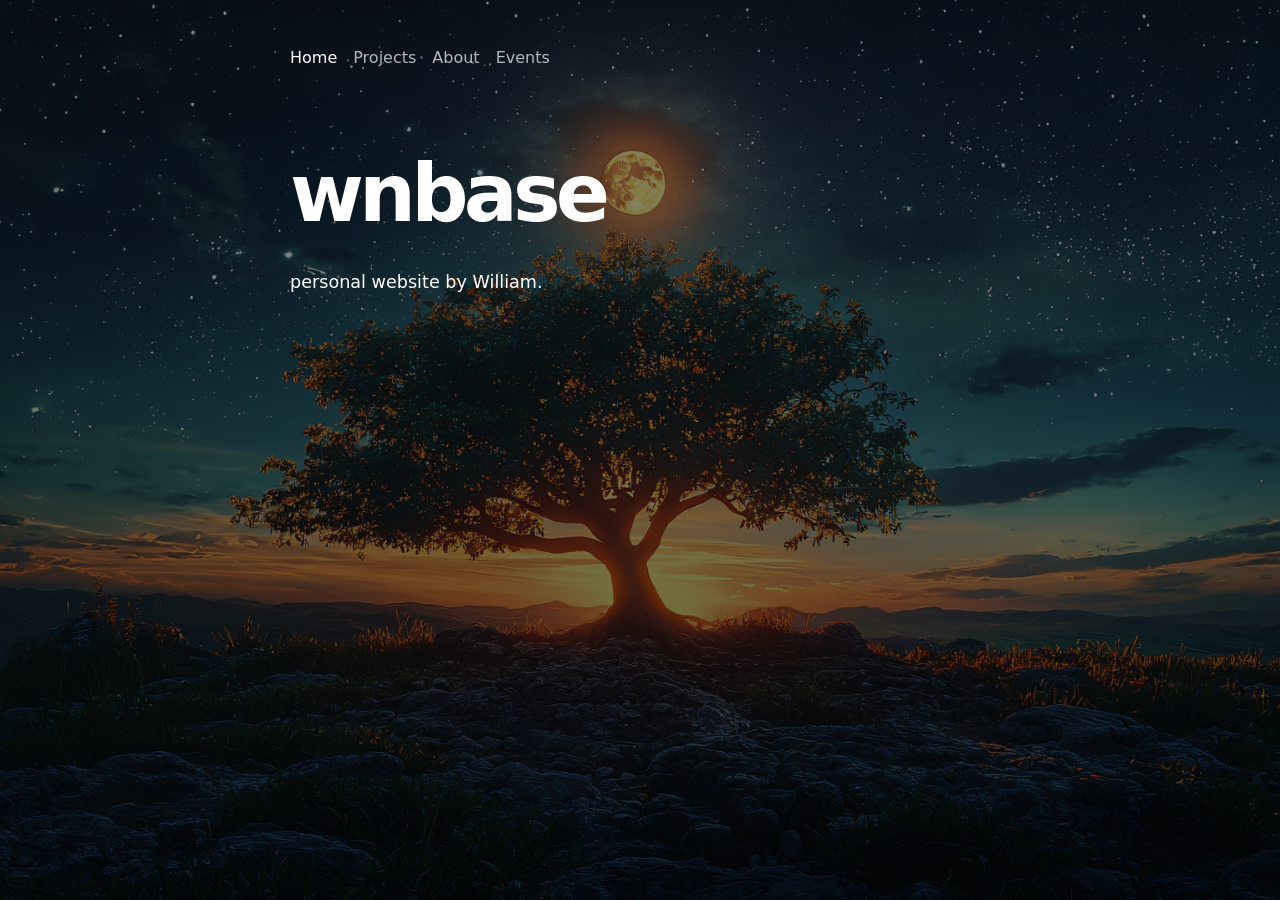
<file: index.html>
<!DOCTYPE html>
<html lang="en">
<head>
  <meta charset="UTF-8">
  <meta name="viewport" content="width=device-width, initial-scale=1.0">
  <title>wnbase</title>
  <link rel="preload" as="image" href="/background.webp" fetchpriority="high">
  <link rel="stylesheet" href="style.css">
  <link rel="icon" href="favicon.png" type="image/png">
</head>
<body>
  <main>
    <nav>
      <a class="active" href="/">Home</a>
      <a href="/projects/">Projects</a>
      <a href="/about/">About</a>
      <a href="/events/">Events</a>
    </nav>

    <h1>wnbase</h1>
    <p>personal website by William.</p>
    <p id="easter-egg" class="easter-egg" hidden>1 one</p>
  </main>
  <script>
    if (sessionStorage.getItem("wnbase-secret") === "found") {
      document.getElementById("easter-egg").hidden = false;
      sessionStorage.removeItem("wnbase-secret");
    }
  </script>
</body>
</html>
</file>
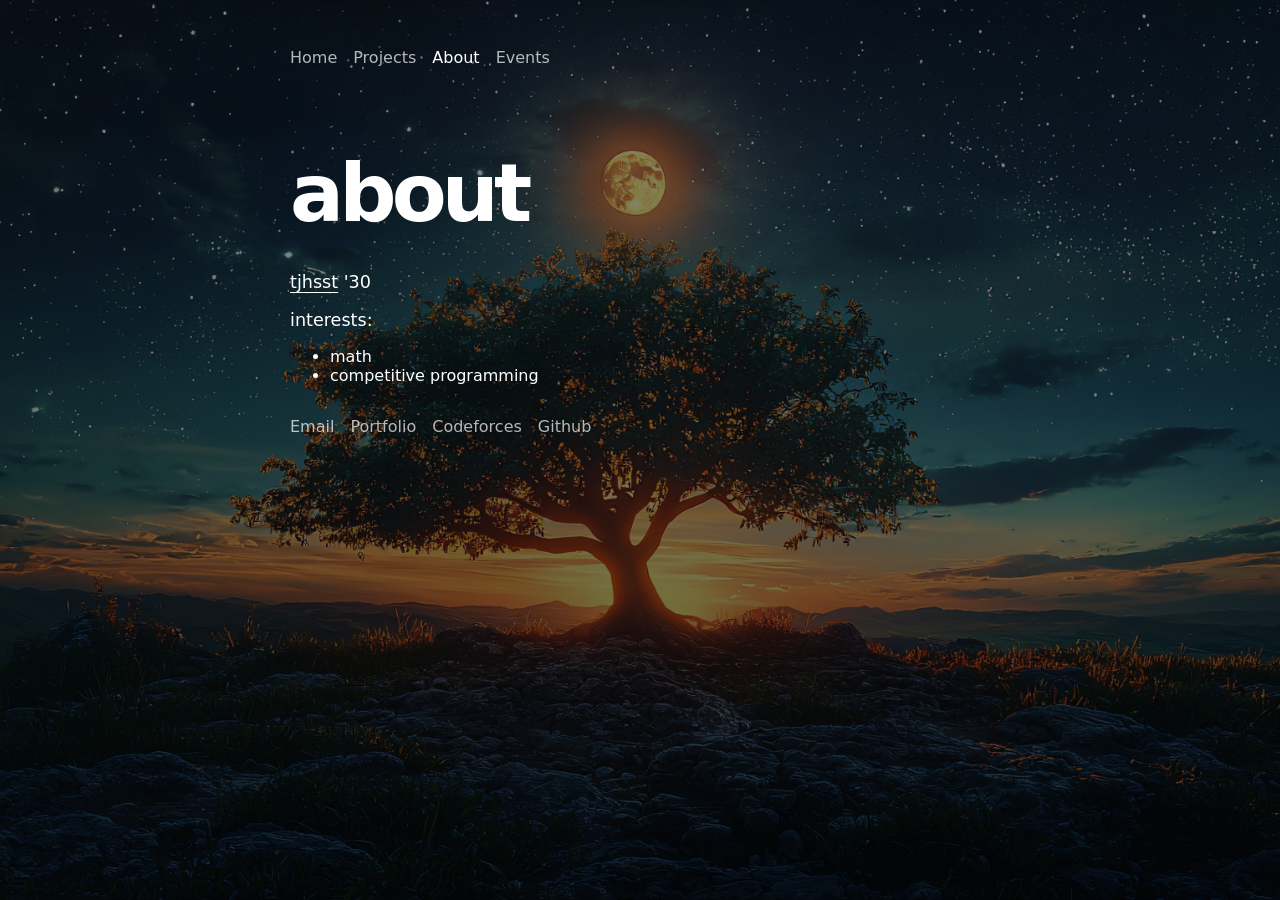
<file: about/index.html>
<!DOCTYPE html>
<html lang="en">
<head>
  <meta charset="UTF-8">
  <meta name="viewport" content="width=device-width, initial-scale=1.0">
  <title>wnbase - about</title>
  <link rel="preload" as="image" href="/background.webp" fetchpriority="high">
  <link rel="stylesheet" href="/style.css">
  <link rel="icon" href="/favicon.png" type="image/png">
</head>
<body>
  <main>
    <nav>
      <a href="/">Home</a>
      <a href="/projects/">Projects</a>
      <a class="active" href="/about/">About</a>
      <a href="/events/">Events</a>
    </nav>
    <h1>about</h1>
    <p><a class="school-link" href="https://tjhsst.fcps.edu/">tjhsst</a> '30</p>
    <p>interests:</p>
    <ul>
      <li>math</li>
      <li>competitive programming</li>
    </ul>

    <div class="social-links">
      <a href="mailto:william@wnbase.com">Email</a>
      <a href="https://wnbase.com/">Portfolio</a>
      <a href="https://codeforces.com/profile/rakazen">Codeforces</a>
      <a href="https://github.com/rakazenmun">Github</a>
    </div>
  </main>
</body>
</html>
</file>
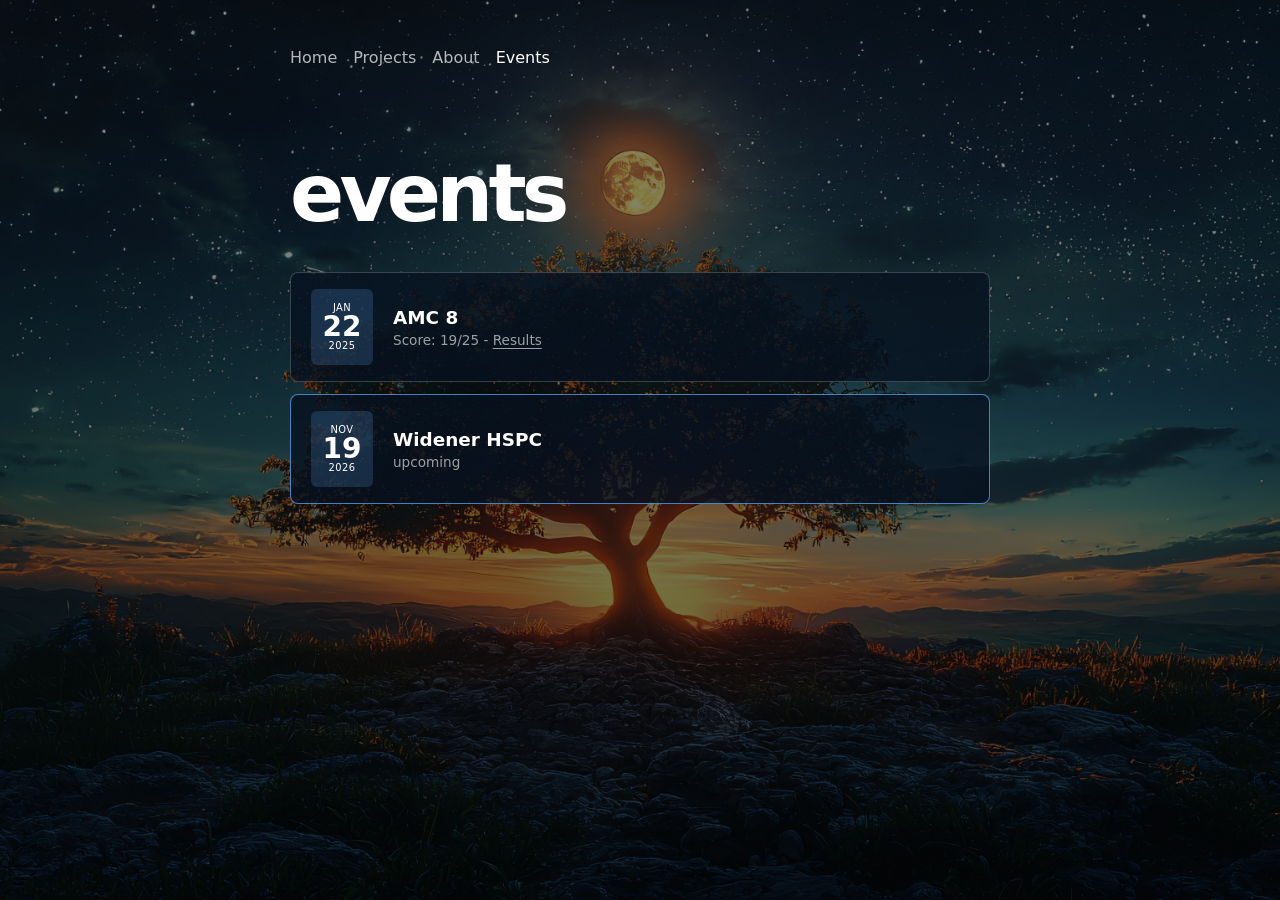
<file: events/index.html>
<!DOCTYPE html>
<html lang="en">
<head>
  <meta charset="UTF-8">
  <meta name="viewport" content="width=device-width, initial-scale=1.0">
  <title>wnbase - events</title>
  <link rel="preload" as="image" href="/background.webp" fetchpriority="high">
  <link rel="stylesheet" href="/style.css">
  <link rel="icon" href="/favicon.png" type="image/png">
</head>
<body>
  <main>
    <nav>
      <a href="/">Home</a>
      <a href="/projects/">Projects</a>
      <a href="/about/">About</a>
      <a class="active" href="/events/">Events</a>
    </nav>

    <h1>events</h1>
    <div class="events-list">
      <article class="event-card">
        <div class="event-date"><span>Jan</span><strong>22</strong><span>2025</span></div>
        <div><h2>AMC 8</h2><p>Score: 19/25 - <a class="school-link" href="https://cdn.wnbase.com/01222025amc8">Results</a></p></div>
      </article>
      <article class="event-card upcoming">
        <div class="event-date"><span>Nov</span><strong>19</strong><span>2026</span></div>
        <div><h2>Widener HSPC</h2><p>upcoming</p></div>
      </article>
      <!--
      <article class="event-card upcoming">
        <div class="event-date"><span>Month</span><strong>Day</strong><span>Year</span></div>
        <div><h2>name here</h2><p>score/upcoming</p></div>
      </article>
      -->
    </div>
  </main>
</body>
</html>
</file>
<file: style.css>
* {
  box-sizing: border-box;
}

body {
  min-width: 320px;
  min-height: 100vh;
  margin: 0;
  color: white;
  background: linear-gradient(rgba(0, 0, 0, 0.45), rgba(0, 0, 0, 0.6)), url("/background.webp") center / cover fixed;
  font-family: system-ui, sans-serif;
}

main {
  width: min(700px, calc(100% - 3rem));
  margin: 0 auto;
  padding: 3rem 0;
}

nav {
  display: flex;
  gap: 1rem;
  margin-bottom: 5rem;
}

nav a,
.social-links a {
  color: rgba(255, 255, 255, 0.7);
  text-decoration: none;
}

nav a:hover,
nav .active,
.social-links a:hover {
  color: white;
}

h1 {
  margin: 0 0 2rem;
  font-size: clamp(2.5rem, 8vw, 5rem);
  letter-spacing: -0.06em;
}

p {
  font-size: 1.1rem;
}

.school-link {
  color: inherit;
  text-underline-offset: 0.2em;
}

.easter-egg {
  width: fit-content;
  margin-top: 2rem;
  padding: 0.75rem 1rem;
  color: #ffe28a;
  background: rgba(255, 190, 70, 0.12);
  border: 1px solid rgba(255, 226, 138, 0.45);
  border-radius: 8px;
}

.links {
  display: grid;
  gap: 0.75rem;
}

.links a {
  display: flex;
  justify-content: space-between;
  padding: 1rem 1.25rem;
  color: white;
  background: rgba(7, 17, 31, 0.72);
  border: 1px solid rgba(255, 255, 255, 0.2);
  border-radius: 8px;
  text-decoration: none;
}

.links a:hover {
  background: rgba(40, 70, 120, 0.8);
}

.links .disabled {
  color: rgba(255, 255, 255, 0.5);
  pointer-events: none;
}

.events-list {
  display: grid;
  gap: 0.75rem;
}

.event-card {
  display: flex;
  align-items: center;
  gap: 1.25rem;
  min-height: 100px;
  padding: 1rem 1.25rem;
  background: rgba(7, 17, 31, 0.78);
  border: 1px solid rgba(255, 255, 255, 0.2);
  border-radius: 8px;
}

.event-card.upcoming {
  border-color: rgba(100, 175, 255, 0.7);
}

.event-card h2,
.event-card p {
  margin: 0;
}

.event-card h2 {
  font-size: 1.15rem;
}

.event-card p {
  margin-top: 0.25rem;
  color: rgba(255, 255, 255, 0.6);
  font-size: 0.85rem;
}

.event-date {
  display: grid;
  width: 62px;
  min-width: 62px;
  height: 76px;
  place-content: center;
  gap: 0.1rem;
  text-align: center;
  background: rgba(100, 175, 255, 0.18);
  border-radius: 6px;
}

.event-date strong {
  font-size: 1.75rem;
  line-height: 0.9;
}

.event-date span,
.event-date small {
  font-size: 0.62rem;
  line-height: 1;
  letter-spacing: 0.04em;
  text-transform: uppercase;
}

small {
  font-size: 0.75rem;
}

.social-links {
  display: flex;
  flex-wrap: wrap;
  gap: 1rem;
  margin-top: 2rem;
}

a:focus-visible {
  outline: 2px solid white;
  outline-offset: 3px;
}

@media (max-width: 500px) {
  main {
    width: min(100% - 2rem, 700px);
    padding-top: 2rem;
  }

  nav {
    margin-bottom: 3rem;
  }
}
</file>
